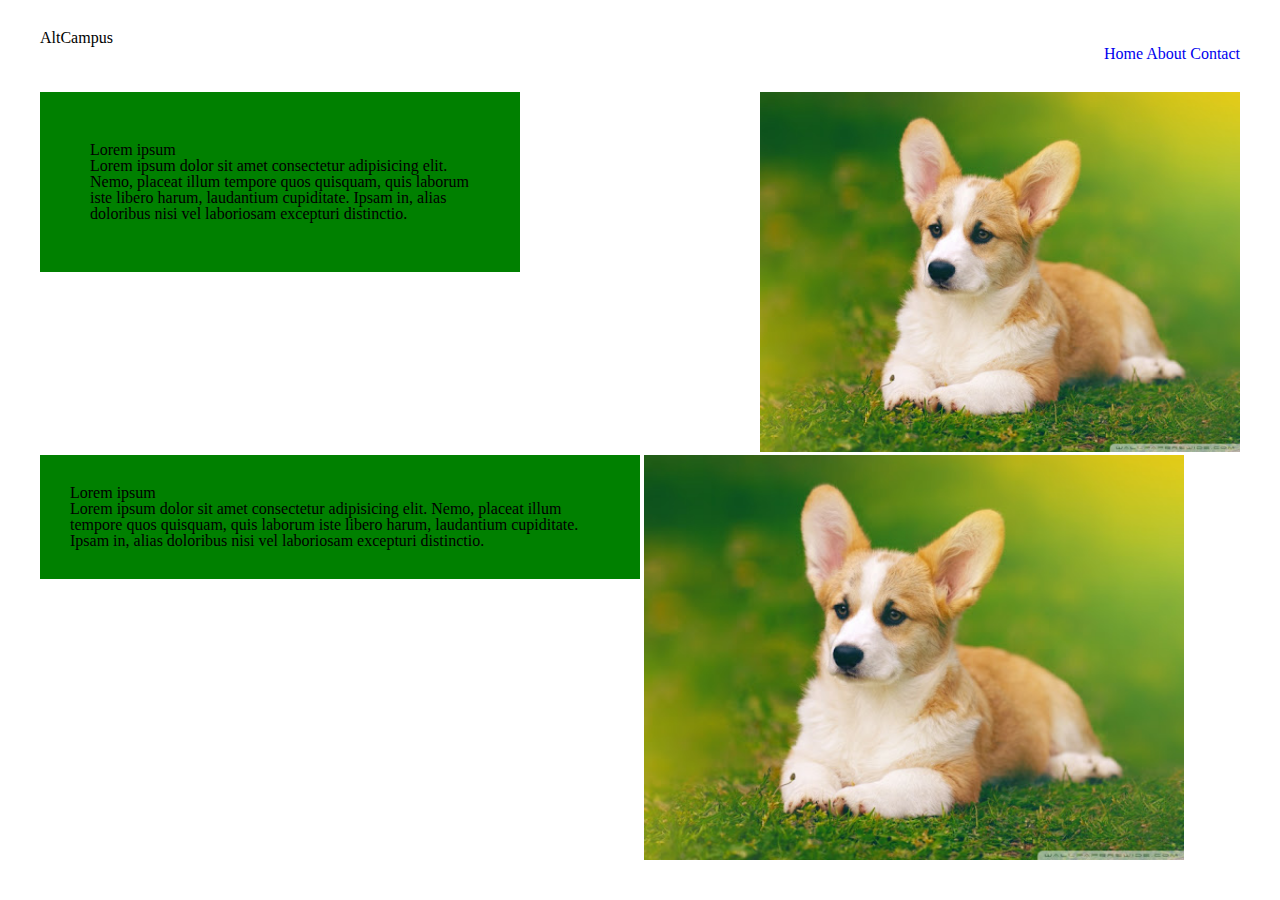
<file: exercise-1_extra/index.html>
<!DOCTYPE html>
<html lang="en">

<head>
    <meta charset="UTF-8">
    <meta name="viewport" content="width=device-width, initial-scale=1.0">
    <title>positioning-content ex1</title>
    <link rel="stylesheet" href="assets/stylesheets/style.css">
</head>

<body class="container">
    <header class="clearfix">
        <h1>AltCampus</h1>
        <nav class="nav">
            <a href="index.html">Home</a>
            <a href="about.html">About</a>
            <a href="contact.html">Contact</a>
        </nav>

    </header>

    <main>
        <article class=clearfix>
            <div class="column1">
                <h1>Lorem ipsum</h1>

                <p>Lorem ipsum dolor sit amet consectetur adipisicing elit. Nemo, placeat illum tempore quos quisquam, quis laborum iste libero harum, laudantium cupiditate. Ipsam in, alias doloribus nisi vel laboriosam excepturi distinctio.</p>

            </div>

            <div class="column2"> <img src="assets/media/dog.jpg" alt="Dog"></div>
        </article>

        <!-- Layout2 -->
        <article class="article-layout2">
            <div class="column1-layout2">
                <h1>Lorem ipsum</h1>

                <p>Lorem ipsum dolor sit amet consectetur adipisicing elit. Nemo, placeat illum tempore quos quisquam, quis laborum iste libero harum, laudantium cupiditate. Ipsam in, alias doloribus nisi vel laboriosam excepturi distinctio.</p>

            </div>


            <div class="column2-layout2"> <img class="imagel2" src="assets/media/dog.jpg" alt="Dog"></div>

        </article>
    </main>

    <footer></footer>
</body>

</html>
</file>
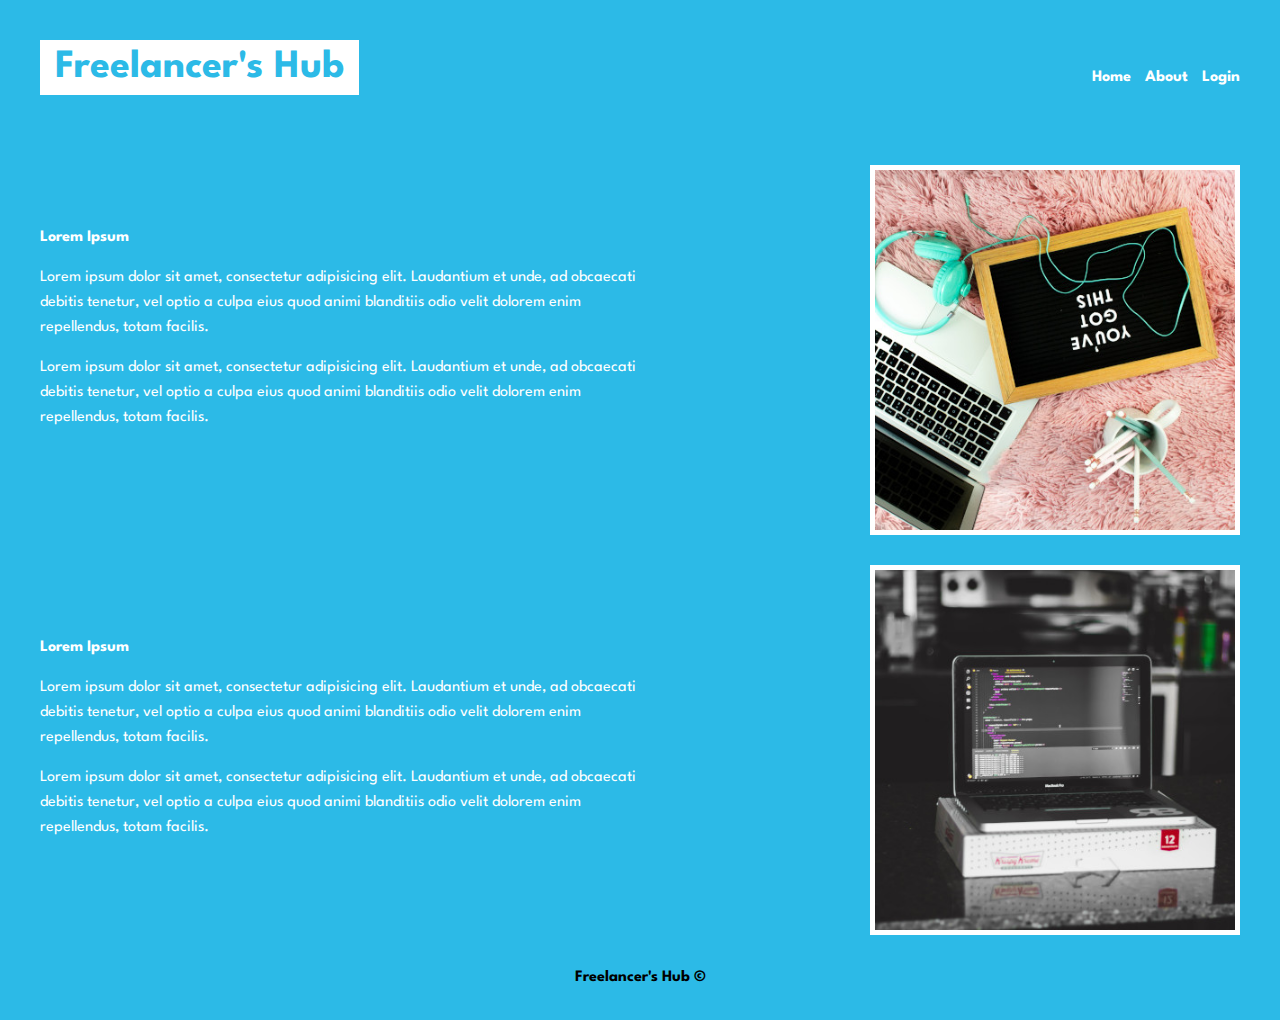
<file: exercise-2/index.html>
<!DOCTYPE html>
<html lang="en">

<head>
    <meta charset="UTF-8">
    <meta name="viewport" content="width=device-width, initial-scale=1.0">
    <link rel="stylesheet" href="assets/stylesheets/style.css">
    <title>Positioning-Content-Ex2</title>
    <!-- Font Family -->

    <link href="https://fonts.googleapis.com/css?family=Spartan:400,600,700&display=swap" rel="stylesheet">

</head>

<body>

    <header>
        <div class="container clearfix">
            <h1>
                Freelancer's Hub
            </h1>
            <nav>
                <a href="index.html">Home</a>
                <a href="about.html">About</a>
                <a href="login.html">Login</a>
            </nav>
        </div>

    </header>


    <main>
        <!-- COLUMN 1 -->

        <section class="section-1">
            <article class="article-1 clearfix container">
                <div class="column-1">
                    <h2>
                        Lorem Ipsum
                    </h2>
                    <p>Lorem ipsum dolor sit amet, consectetur adipisicing elit. Laudantium et unde, ad obcaecati debitis tenetur, vel optio a culpa eius quod animi blanditiis odio velit dolorem enim repellendus, totam facilis.</p>
                    <p>Lorem ipsum dolor sit amet, consectetur adipisicing elit. Laudantium et unde, ad obcaecati debitis tenetur, vel optio a culpa eius quod animi blanditiis odio velit dolorem enim repellendus, totam facilis.</p>
                </div>
                <div class="column-1-image"><img src="assets/media/images/column-1-image.jpg" alt="Freelancer's Kit"></div>
            </article>

            <!-- COLUMN 2 -->

            <article class="article-2 clearfix container">
                <div class="column-2">
                    <h2>
                        Lorem Ipsum
                    </h2>
                    <p>Lorem ipsum dolor sit amet, consectetur adipisicing elit. Laudantium et unde, ad obcaecati debitis tenetur, vel optio a culpa eius quod animi blanditiis odio velit dolorem enim repellendus, totam facilis.</p>
                    <p>Lorem ipsum dolor sit amet, consectetur adipisicing elit. Laudantium et unde, ad obcaecati debitis tenetur, vel optio a culpa eius quod animi blanditiis odio velit dolorem enim repellendus, totam facilis.</p>

                </div>
                <div class="column-2-image"><img src="assets/media/images/column-2-image.jpg" alt="Freelancer's Desk"></div>
            </article>
        </section>

    </main>
    <!-- FOOTER -->
    <footer class="container">
        <div>
            Freelancer's Hub &copy;
        </div>
    </footer>


</body>

</html>
</file>
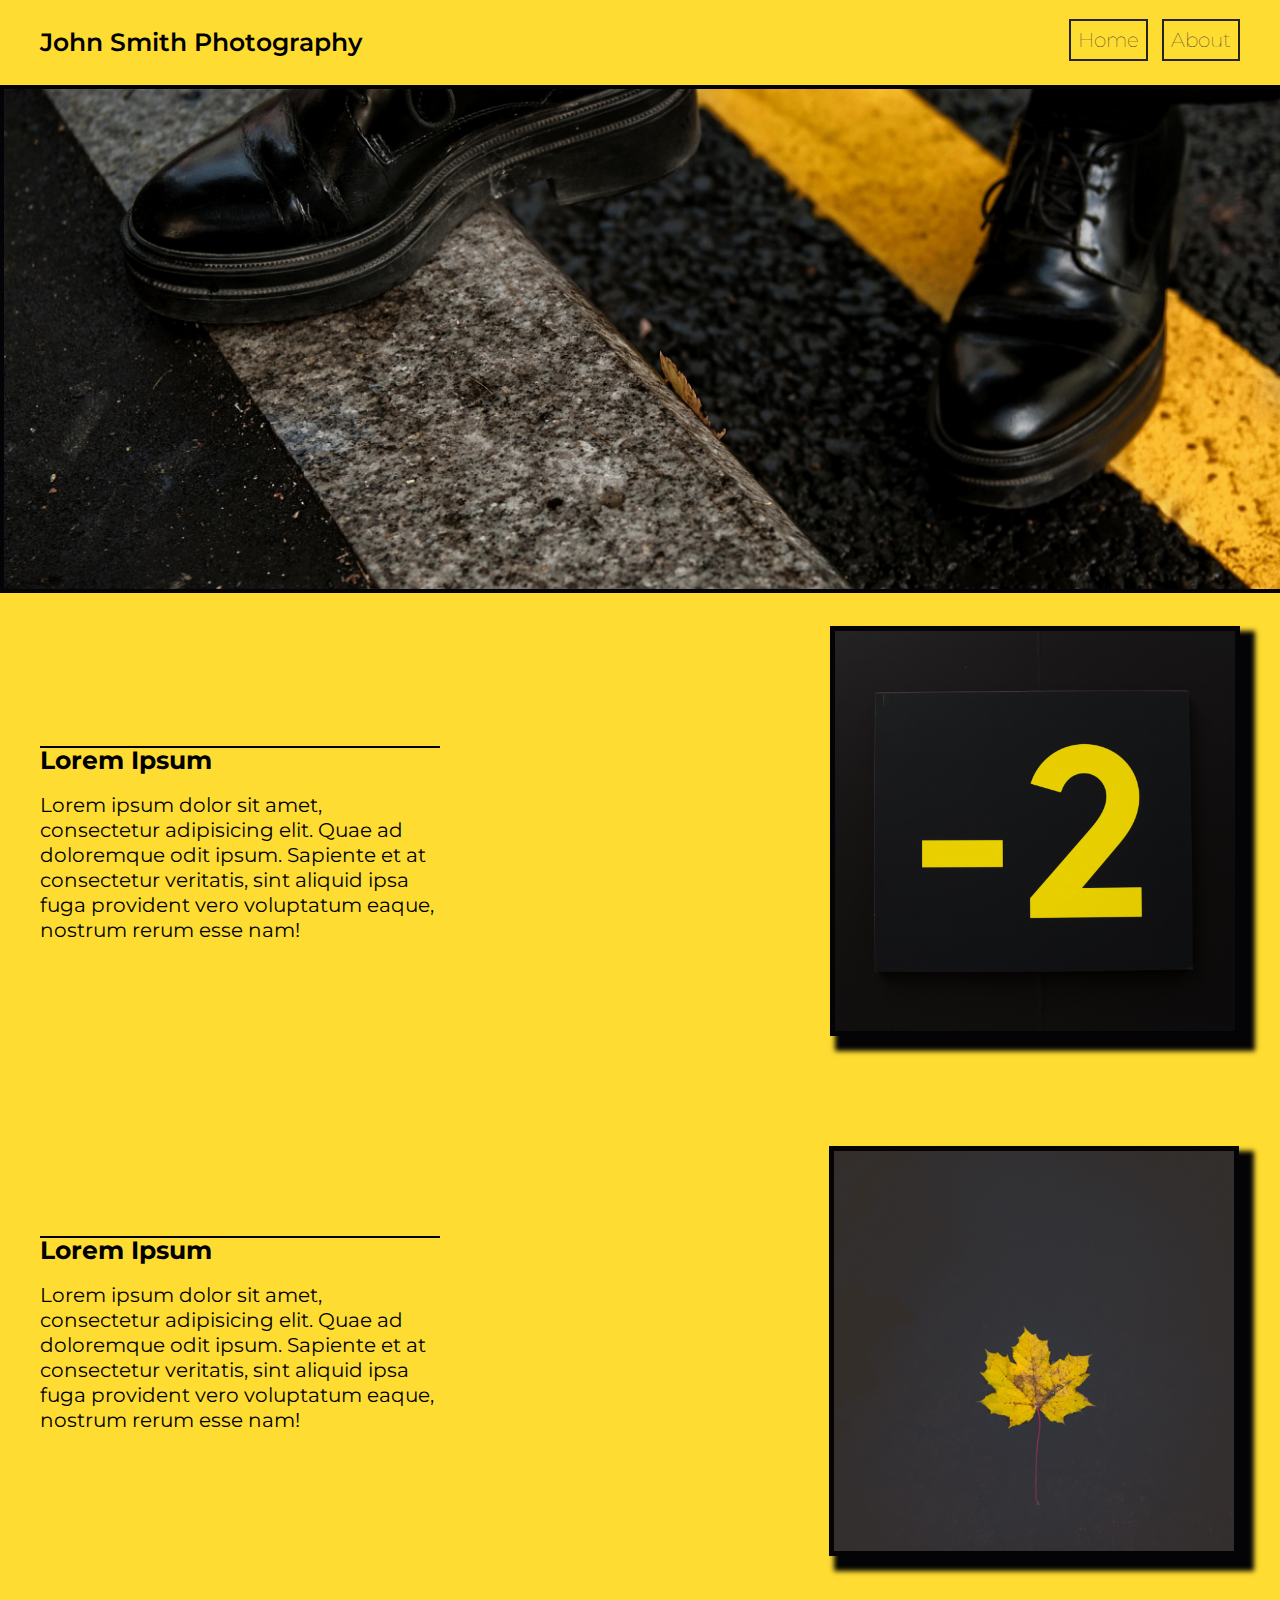
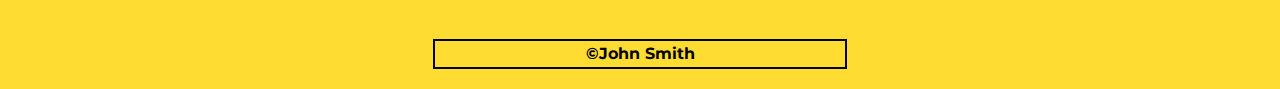
<file: exercise_1_css_positioning/index.html>
<!DOCTYPE html>
<html lang="en">

<head>
    <meta charset="UTF-8">
    <meta name="viewport" content="width=device-width, initial-scale=1.0">
    <title>CSS-Positioning-Ex1</title>
    <link rel="stylesheet" href="assets/stylesheets/style.css">
    <!-- Font Family -->
    <link href="https://fonts.googleapis.com/css?family=Montserrat:400,700&display=swap" rel="stylesheet">

</head>

<body>
    <!-- HEADER -->
    <header class="container clearfix">
        <div class="logo">
            <h1>
                John Smith Photography
            </h1>
        </div>
        <div>
            <nav class="nav">
                <a href="index.html">Home</a>
                <a href="about.html">About</a>
            </nav>
        </div>
    </header>

    <div><img class="hero-image" src="assets/media/images/photograph-4.jpg" alt="Cover Photograph"></div>

    <!-- MAIN BODY -->
    <main>
        <article class="container clearfix">
            <div class="column-1">
                <div class="dash"></div>
                <h2>Lorem Ipsum</h2>
                <p>Lorem ipsum dolor sit amet, consectetur adipisicing elit. Quae ad doloremque odit ipsum. Sapiente et at consectetur veritatis, sint aliquid ipsa fuga provident vero voluptatum eaque, nostrum rerum esse nam!</p>
            </div>
            <div class="column-1-image"> <img class="image-1" src="assets/media/images/photograph-1.jpg " alt="Photograph 1 ">
            </div>

        </article>
        <article class="container inline-block">
            <div class="column-2 ">
                <div class="dash"></div>

                <h2>Lorem Ipsum</h2>
                <p>Lorem ipsum dolor sit amet, consectetur adipisicing elit. Quae ad doloremque odit ipsum. Sapiente et at consectetur veritatis, sint aliquid ipsa fuga provident vero voluptatum eaque, nostrum rerum esse nam!</p>
            </div>
            <div class="column-2-image"> <img class=image-2 src="assets/media/images/photograph-3.jpg" alt="Photograph-2"></div>
        </article>


    </main>

    <!-- FOOTER -->
    <footer class="container ">
        <div class="footer">&copy;John Smith</div>

    </footer>
</body>

</html>
</file>
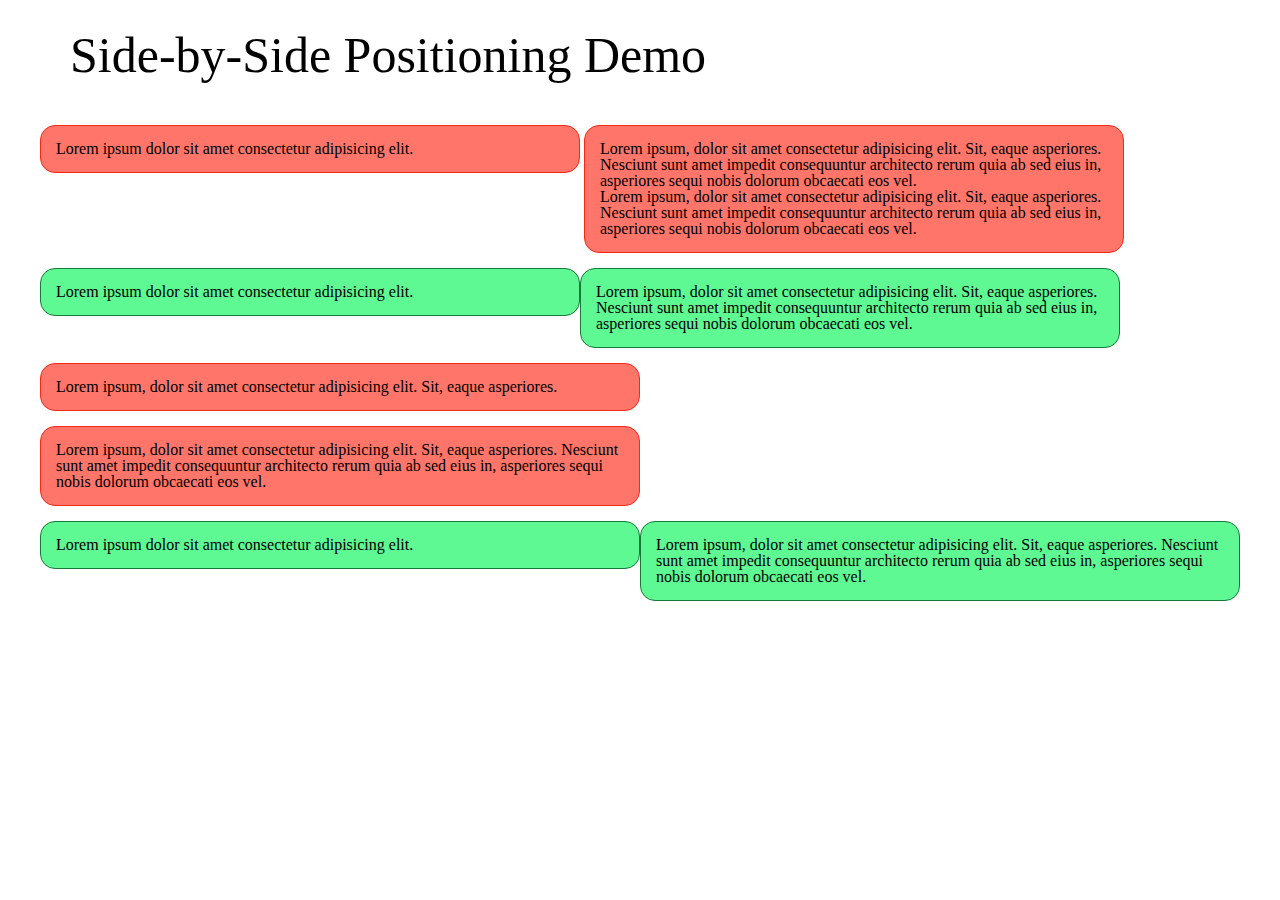
<file: pair-programming/index.html>
<!DOCTYPE html>
<html lang="en">

<head>
    <meta charset="UTF-8">
    <meta name="viewport" content="width=device-width, initial-scale=1.0">
    <link rel="stylesheet" href="assets/stylesheets/style.css">
    <title>CSS-Positioning-p2</title>
</head>

<body>

    <header class="container">
        <h1>Side-by-Side Positioning Demo</h1>

    </header>


    <main class="container">
        <section>
            <article class="column-1">
                <div class="box column-1a">
                    <p>Lorem ipsum dolor sit amet consectetur adipisicing elit.</p>
                </div>
                <div class="box column-1b">
                    <p>Lorem ipsum, dolor sit amet consectetur adipisicing elit. Sit, eaque asperiores. Nesciunt sunt amet impedit consequuntur architecto rerum quia ab sed eius in, asperiores sequi nobis dolorum obcaecati eos vel.</p>
                    <p>Lorem ipsum, dolor sit amet consectetur adipisicing elit. Sit, eaque asperiores. Nesciunt sunt amet impedit consequuntur architecto rerum quia ab sed eius in, asperiores sequi nobis dolorum obcaecati eos vel.</p>

                </div>
            </article>

            <article class="column-2 clearfix">
                <div class="box column-2a">
                    <p>Lorem ipsum dolor sit amet consectetur adipisicing elit.</p>
                </div>
                <div class="box column-2b">
                    <p>Lorem ipsum, dolor sit amet consectetur adipisicing elit. Sit, eaque asperiores. Nesciunt sunt amet impedit consequuntur architecto rerum quia ab sed eius in, asperiores sequi nobis dolorum obcaecati eos vel.</p>

                </div>
            </article>

            <article class="column-3">
                <div class="box column-3a">
                    <p>Lorem ipsum, dolor sit amet consectetur adipisicing elit. Sit, eaque asperiores. </p>
                </div>
                <div class="box column-3b">
                    <p>Lorem ipsum, dolor sit amet consectetur adipisicing elit. Sit, eaque asperiores. Nesciunt sunt amet impedit consequuntur architecto rerum quia ab sed eius in, asperiores sequi nobis dolorum obcaecati eos vel.</p>
                </div>
            </article>

            <article class="column-4 clearfix">
                <div class="box column-4a">
                    <p>Lorem ipsum dolor sit amet consectetur adipisicing elit.</p>
                </div>
                <div class="box column-4b">
                    <p>Lorem ipsum, dolor sit amet consectetur adipisicing elit. Sit, eaque asperiores. Nesciunt sunt amet impedit consequuntur architecto rerum quia ab sed eius in, asperiores sequi nobis dolorum obcaecati eos vel.</p>
                </div>
            </article>

        </section>


    </main>

    <footer>


    </footer>


</body>

</html>
</file>
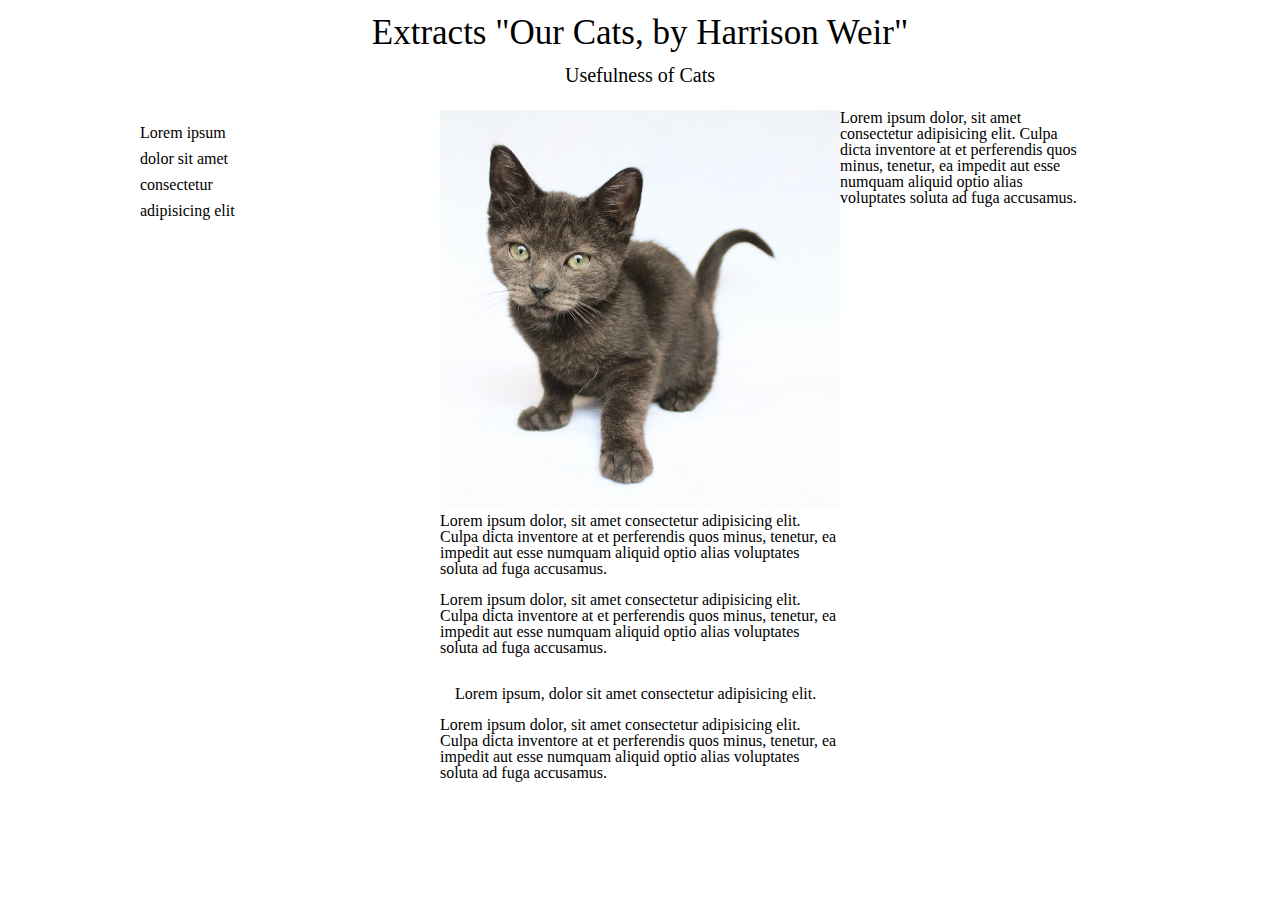
<file: project-1/index.html>
<!DOCTYPE html>
<html lang="en">

<head>
    <meta charset="UTF-8">
    <meta name="viewport" content="width=device-width, initial-scale=1.0">
    <link rel="stylesheet" href="assets/stylesheets/style.css">
    <!-- Font Family -->

    <link href="https://fonts.googleapis.com/css?family=Averia+Serif+Libre&display=swap" rel="stylesheet">

    <title>CSS-Positioning-p1</title>
</head>

<body>

    <header class="container">
        <h1>Extracts "Our Cats, by Harrison Weir"</h1>
        <div class="heading">
            <h2>Usefulness of Cats</h2>
        </div>
    </header>


    <main class="container">

        <article class="first clearfix">
            <p>
                <li> Lorem ipsum </li>
                <li>dolor sit amet</li>
                <li>consectetur </li>
                <li>adipisicing elit</li>
            </p>

        </article>

        <article class="second clearfix">
            <div class="column-2-image"> <img src="assets/media/images/cat-image.jpg" alt="Cat Image"></div>

            <p>Lorem ipsum dolor, sit amet consectetur adipisicing elit. Culpa dicta inventore at et perferendis quos minus, tenetur, ea impedit aut esse numquam aliquid optio alias voluptates soluta ad fuga accusamus.</p>
            <div></div>
            <p>Lorem ipsum dolor, sit amet consectetur adipisicing elit. Culpa dicta inventore at et perferendis quos minus, tenetur, ea impedit aut esse numquam aliquid optio alias voluptates soluta ad fuga accusamus.</p>
            <div></div>
            <p class="center-align">Lorem ipsum, dolor sit amet consectetur adipisicing elit.</p>
            <div></div>
            <p>Lorem ipsum dolor, sit amet consectetur adipisicing elit. Culpa dicta inventore at et perferendis quos minus, tenetur, ea impedit aut esse numquam aliquid optio alias voluptates soluta ad fuga accusamus.</p>

        </article>
        <article class="last clearfix">
            <div class="column-3">
                <p>Lorem ipsum dolor, sit amet consectetur adipisicing elit. Culpa dicta inventore at et perferendis quos minus, tenetur, ea impedit aut esse numquam aliquid optio alias voluptates soluta ad fuga accusamus.</p>
            </div>
        </article>
        </section>


    </main>

    <footer class="container">


    </footer>


</body>

</html>
</file>
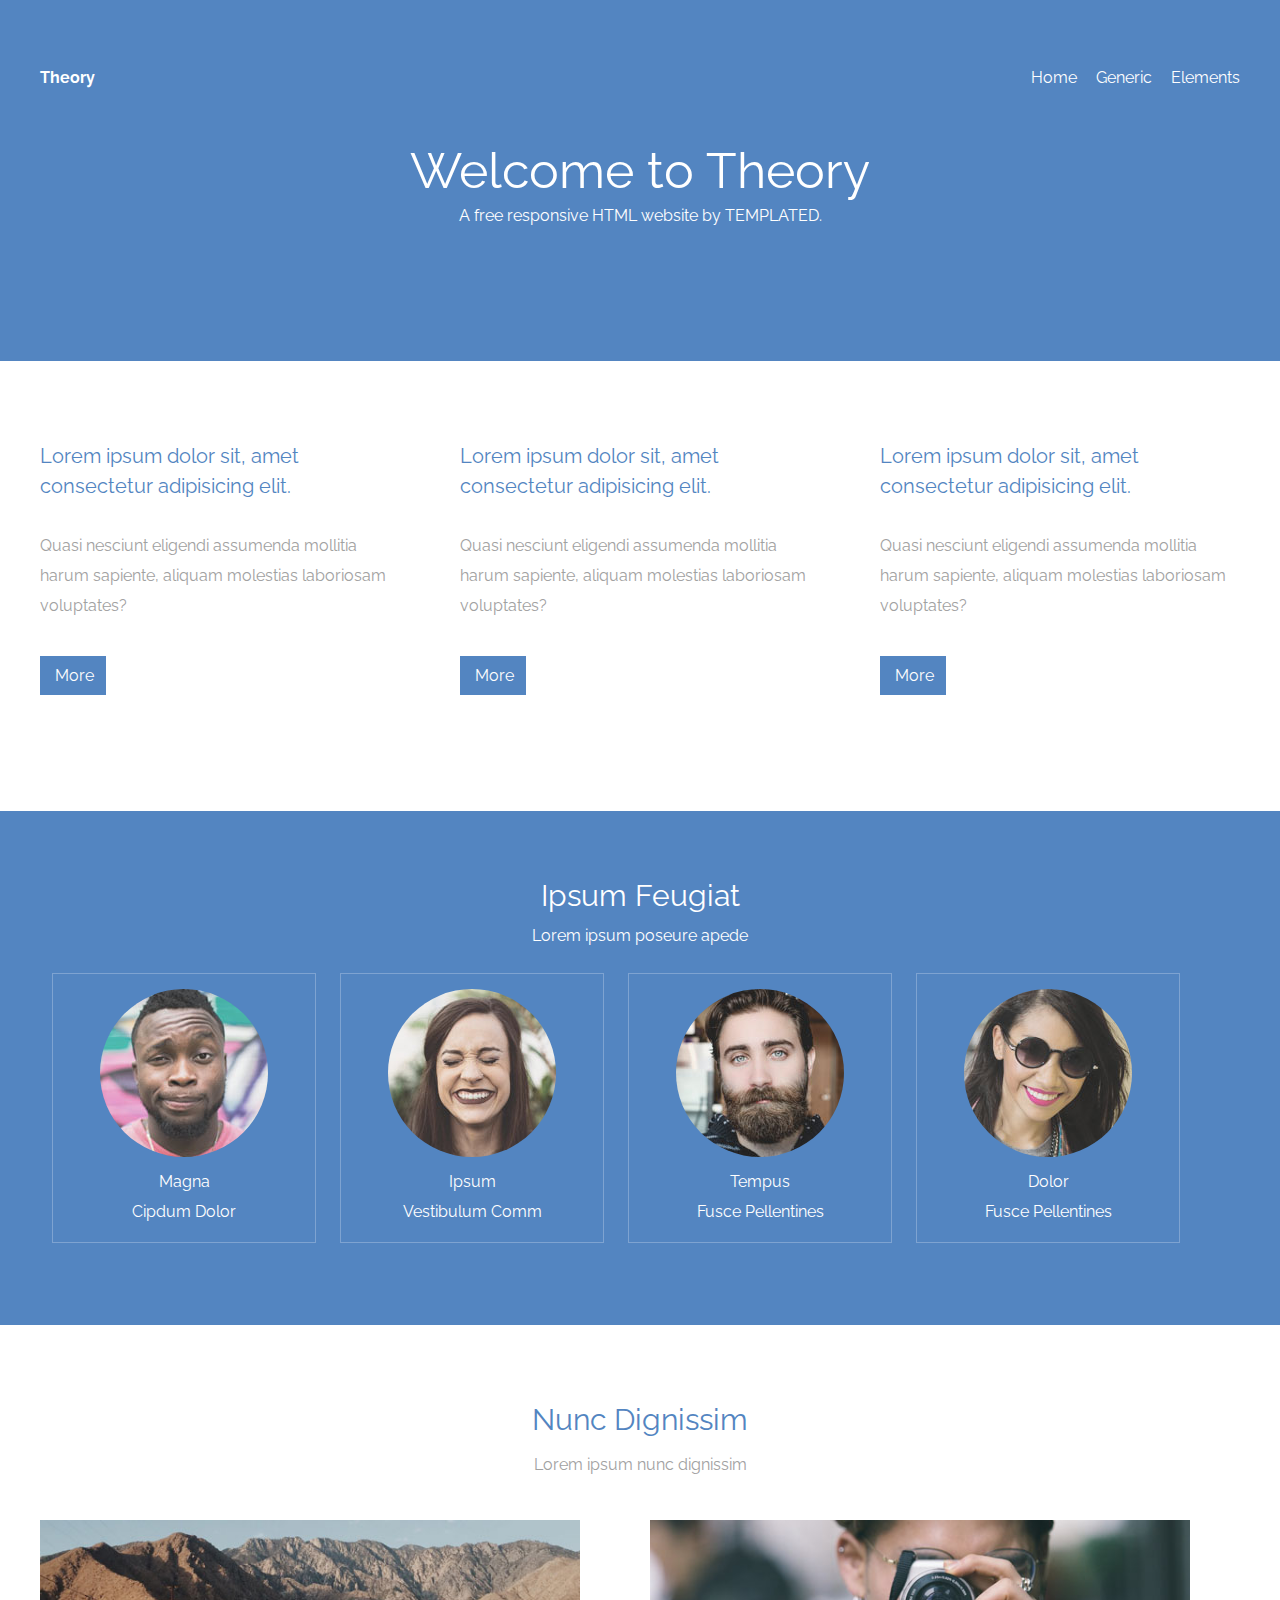
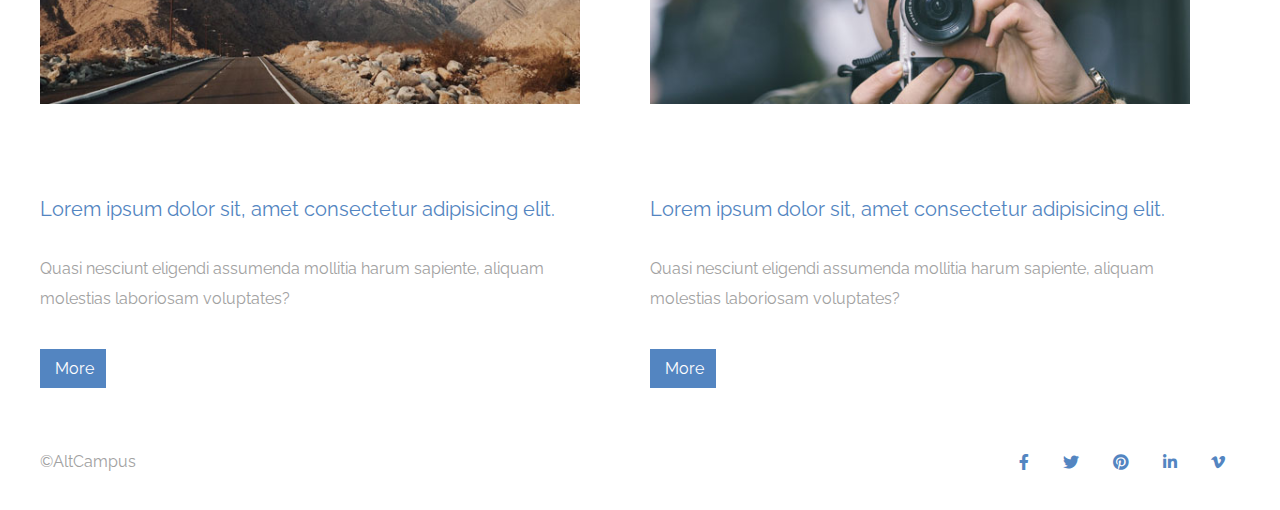
<file: project-2/index.html>
<!DOCTYPE html>
<html lang="en">

<head>
    <meta charset="UTF-8">
    <meta name="viewport" content="width=device-width, initial-scale=1.0">
    <link rel="stylesheet" href="assets/stylesheets/style.css">

    <link href="https://fonts.googleapis.com/css2?family=Raleway:wght@400;500;600&display=swap" rel="stylesheet">

    <title>Positioning-Content-P2</title>
    <!-- logo font -->
    <link rel="stylesheet" href="https://cdnjs.cloudflare.com/ajax/libs/font-awesome/5.12.1/css/all.min.css">
</head>

<body>
    <!-- Header -->

    <header>
        <div class="clearfix container header">
            <div>
                <h3 class="logo">Theory</h3>
            </div>
            <div>
                <nav>
                    <a href="index.html">Home</a>
                    <a href="generic.html">Generic</a>
                    <a href="elements.html">Elements</a>
                </nav>
            </div>
        </div>
    </header>



    <main>
        <article class="hero">
            <div class="cover container">
                <h1>Welcome to Theory</h1>
                <p class="byline">A free responsive HTML website by TEMPLATED.</p>
            </div>
        </article>


        <article class="second-section">
            <div class="container text-columns clearfix">
                <div class="text-column-one">
                    <h2 class="text-column-header"> Lorem ipsum dolor sit, amet consectetur adipisicing elit. </h2>
                    <p class="grey-text">Quasi nesciunt eligendi assumenda mollitia harum sapiente, aliquam molestias laboriosam voluptates?
                    </p>
                    <a class="more-button" href="more.html">More</a>
                </div>

                <div class="text-column-two">
                    <h2 class="text-column-header"> Lorem ipsum dolor sit, amet consectetur adipisicing elit. </h2>
                    <p class="grey-text">Quasi nesciunt eligendi assumenda mollitia harum sapiente, aliquam molestias laboriosam voluptates?
                    </p>
                    <a class="more-button" href="more.html">More</a>
                </div>

                <div class="text-column-three">
                    <h2 class="text-column-header"> Lorem ipsum dolor sit, amet consectetur adipisicing elit. </h2>
                    <p class="grey-text">Quasi nesciunt eligendi assumenda mollitia harum sapiente, aliquam molestias laboriosam voluptates?
                    </p>
                    <a class="more-button" href="more.html">More</a>
                </div>
            </div>
        </article>

        <div class="profiles-main">
            <div class="container">
                <div class="profiles">
                    <h3 class="profiles-header">Ipsum Feugiat</h3>
                    <p class="profiles-subheader">Lorem ipsum poseure apede</p>

                    <div class="profile-row clearfix">
                        <div class="profile-row-1">
                            <div class="Magna"><img class="prof-img" src="assets/media/images/pic03.jpg" alt="Magna's Profile Picture"></div>
                            <h4>Magna</h4>
                            <p>Cipdum Dolor</p>
                        </div>

                        <div class="profile-row-2">
                            <img class="prof-img" src="assets/media/images/pic04.jpg" alt="Ipsum's Profile Picture">
                            <h4>Ipsum</h4>
                            <p>Vestibulum Comm</p>
                        </div>
                        <div class="profile-row-3">
                            <img class="prof-img" src="assets/media/images/pic05.jpg" alt="Tempus' Profile Picture">
                            <h4>Tempus</h4>
                            <p>Fusce Pellentines</p>
                        </div>

                        <div class="profile-row-4">
                            <img class="prof-img" src="assets/media/images/pic06.jpg" alt="Dolor's Profile Picture">
                            <h4>Dolor</h4>
                            <p>Fusce Pellentines</p>
                        </div>
                    </div>
                </div>
            </div>
        </div>

        <article class="last-section">
            <div class="container text-image-columns clearfix">
                <div>
                    <h2 class="last-section-header">Nunc Dignissim</h2>
                    <p class="grey-text last-section-subheader">Lorem ipsum nunc dignissim</p>

                </div>
                <div class="text-image-column-one">
                    <img class="landscapes" src="assets/media/images/pic01.jpg" alt="">
                    <h2 class="text-column-header"> Lorem ipsum dolor sit, amet consectetur adipisicing elit. </h2>
                    <p class="grey-text">Quasi nesciunt eligendi assumenda mollitia harum sapiente, aliquam molestias laboriosam voluptates?
                    </p>
                    <a class="more-button" href="more.html">More</a>
                </div>

                <div class="text-image-column-two">
                    <img class="landscapes" src="assets/media/images/pic02.jpg" alt="">
                    <h2 class="text-column-header"> Lorem ipsum dolor sit, amet consectetur adipisicing elit. </h2>
                    <p class="grey-text">Quasi nesciunt eligendi assumenda mollitia harum sapiente, aliquam molestias laboriosam voluptates?
                    </p>
                    <a class="more-button" href="more.html">More</a>
                </div>
        </article>
    </main>

    <footer class="container ">
        <div class="copyright">
            <p class="grey-text">&copy;AltCampus</p>
        </div>
        <nav>
            <ul>
                <li><a class="bottom-nav" href="https://facebook.com"><i class="fab fa-facebook-f"></i></a></li>
                <li><a class="bottom-nav" href="https://twitter.com"><i class="fab fa-twitter"></i></a></li>
                <li><a class="bottom-nav" href="https://pinterest.com"><i class="fab fa-pinterest"></i></a></li>
                <li><a class="bottom-nav" href="https://linkedin.com"><i class="fab fa-linkedin-in"></i></a></li>
                <li><a class="bottom-nav" href="https://vimeo.com"><i class="fab fa-vimeo-v"></i></i></a></li>

            </ul>
        </nav>


    </footer>


</body>

</html>
</file>
<file: exercise-1_extra/assets/stylesheets/style.css>
/* http://meyerweb.com/eric/tools/css/reset/ 
   v2.0 | 20110126
   License: none (public domain)
*/

html,
body,
div,
span,
applet,
object,
iframe,
h1,
h2,
h3,
h4,
h5,
h6,
p,
blockquote,
pre,
a,
abbr,
acronym,
address,
big,
cite,
code,
del,
dfn,
em,
img,
ins,
kbd,
q,
s,
samp,
small,
strike,
strong,
sub,
sup,
tt,
var,
b,
u,
i,
center,
dl,
dt,
dd,
ol,
ul,
li,
fieldset,
form,
label,
legend,
table,
caption,
tbody,
tfoot,
thead,
tr,
th,
td,
article,
aside,
canvas,
details,
embed,
figure,
figcaption,
footer,
header,
hgroup,
menu,
nav,
output,
ruby,
section,
summary,
time,
mark,
audio,
video {
    margin: 0;
    padding: 0;
    border: 0;
    font-size: 100%;
    font: inherit;
    vertical-align: baseline;
}


/* HTML5 display-role reset for older browsers */

article,
aside,
details,
figcaption,
figure,
footer,
header,
hgroup,
menu,
nav,
section {
    display: block;
}

body {
    line-height: 1;
}

ol,
ul {
    list-style: none;
}

blockquote,
q {
    quotes: none;
}

blockquote:before,
blockquote:after,
q:before,
q:after {
    content: '';
    content: none;
}

table {
    border-collapse: collapse;
    border-spacing: 0;
}


/* CSS RESET ENDS */

.container {
    max-width: 1200px;
    margin: 0 auto;
}

header {
    padding-top: 30px;
    padding-bottom: 30px;
}

.nav {
    float: right;
}

a {
    text-decoration: none;
}

.column1 {
    padding: 50px;
    padding-bottom: 50px;
    width: 40%;
    background-color: green;
    float: left;
    box-sizing: border-box;
}

.column2 {
    float: right;
    width: 40%;
}

.clearfix:before,
.clearfix:after {
    content: "";
    display: table;
}

.clearfix:after {
    clear: both;
}


/* Layout 2 */

h2 {
    display: inline-block;
    text-align: left;
    width: 300px
}

.column1-layout2 {
    padding: 30px;
    width: 50%;
    background-color: green;
    display: inline-block;
    vertical-align: top;
    box-sizing: border-box;
}

.column2-layout2 {
    width: 45%;
    text-align: right;
    display: inline-block;
}

img {
    width: 100%;
}
</file>
<file: exercise-2/assets/stylesheets/style.css>
/* http://meyerweb.com/eric/tools/css/reset/ 
   v2.0 | 20110126
   License: none (public domain)
*/
        
        html,
        body,
        div,
        span,
        applet,
        object,
        iframe,
        h1,
        h2,
        h3,
        h4,
        h5,
        h6,
        p,
        blockquote,
        pre,
        a,
        abbr,
        acronym,
        address,
        big,
        cite,
        code,
        del,
        dfn,
        em,
        img,
        ins,
        kbd,
        q,
        s,
        samp,
        small,
        strike,
        strong,
        sub,
        sup,
        tt,
        var,
        b,
        u,
        i,
        center,
        dl,
        dt,
        dd,
        ol,
        ul,
        li,
        fieldset,
        form,
        label,
        legend,
        table,
        caption,
        tbody,
        tfoot,
        thead,
        tr,
        th,
        td,
        article,
        aside,
        canvas,
        details,
        embed,
        figure,
        figcaption,
        footer,
        header,
        hgroup,
        menu,
        nav,
        output,
        ruby,
        section,
        summary,
        time,
        mark,
        audio,
        video {
            margin: 0;
            padding: 0;
            border: 0;
            font-size: 100%;
            font: inherit;
            vertical-align: baseline;
        }
        /* HTML5 display-role reset for older browsers */
        
        article,
        aside,
        details,
        figcaption,
        figure,
        footer,
        header,
        hgroup,
        menu,
        nav,
        section {
            display: block;
        }
        
        body {
            line-height: 1;
        }
        
        ol,
        ul {
            list-style: none;
        }
        
        blockquote,
        q {
            quotes: none;
        }
        
        blockquote:before,
        blockquote:after,
        q:before,
        q:after {
            content: '';
            content: none;
        }
        
        table {
            border-collapse: collapse;
            border-spacing: 0;
        }
        /* css reset ends */
        /* global */
        
        body {
            background-color: #2cbae7;
        }
        
        .container {
            max-width: 1200px;
            margin: 0 auto;
            font-family: 'Spartan', sans-serif;
            line-height: 25px;
        }
        
        h2 {
            font-weight: bold;
            color: #ffffff;
        }
        
        p {
            color: #ffffff;
            padding-top: 15px;
        }
        
        .clearfix:before,
        .clearfix:after {
            content: "";
            display: table;
        }
        
        .clearfix:after {
            clear: both;
        }
        /* header */
        
        h1 {
            font-weight: bolder;
            font-size: 40px;
            float: left;
            background-color: #ffffff;
            color: #2cbae7;
            padding: 15px
        }
        
        nav {
            float: right;
            padding-top: 25px;
        }
        
        a {
            text-decoration: none;
            color: #ffffff;
            padding-top: 25px;
            padding-left: 10px;
            font-weight: 700;
            box-sizing: border-box;
        }
        
        header {
            background-color: #2cbae7;
            padding: 40px;
            box-sizing: border-box;
        }
        /* column 1 */
        
        main {
            background-color: #2cbae7;
        }
        
        .column-1 {
            float: left;
            width: 50%;
            padding-top: 60px;
            box-sizing: border-box;
        }
        
        .column-1-image {
            float: right;
            width: 30%;
            box-sizing: border-box;
        }
        
        .column-1-image img {
            float: right;
            border: 5px solid #ffffff;
        }
        
        .article-1 {
            padding-top: 30px;
            padding-bottom: 30px;
        }
        /* column 2 */
        
        .column-2 {
            float: left;
            width: 50%;
            box-sizing: border-box;
            padding-top: 70px;
        }
        
        .column-2-image {
            float: right;
            width: 30%;
            box-sizing: border-box;
        }
        
        .column-2-image img {
            float: right;
            border: 5px solid #ffffff;
        }
        
        img {
            width: 100%;
        }
        /* footer */
        
        footer {
            text-align: center;
            font-weight: bold;
            padding: 30px;
            width: 100%;
        }
</file>
<file: exercise_1_css_positioning/assets/stylesheets/style.css>
/* http://meyerweb.com/eric/tools/css/reset/ 
   v2.0 | 20110126
   License: none (public domain)
*/

html,
body,
div,
span,
applet,
object,
iframe,
h1,
h2,
h3,
h4,
h5,
h6,
p,
blockquote,
pre,
a,
abbr,
acronym,
address,
big,
cite,
code,
del,
dfn,
em,
img,
ins,
kbd,
q,
s,
samp,
small,
strike,
strong,
sub,
sup,
tt,
var,
b,
u,
i,
center,
dl,
dt,
dd,
ol,
ul,
li,
fieldset,
form,
label,
legend,
table,
caption,
tbody,
tfoot,
thead,
tr,
th,
td,
article,
aside,
canvas,
details,
embed,
figure,
figcaption,
footer,
header,
hgroup,
menu,
nav,
output,
ruby,
section,
summary,
time,
mark,
audio,
video {
    margin: 0;
    padding: 0;
    border: 0;
    font-size: 100%;
    font: inherit;
    vertical-align: baseline;
}


/* HTML5 display-role reset for older browsers */

article,
aside,
details,
figcaption,
figure,
footer,
header,
hgroup,
menu,
nav,
section {
    display: block;
}

body {
    line-height: 1;
}

ol,
ul {
    list-style: none;
}

blockquote,
q {
    quotes: none;
}

blockquote:before,
blockquote:after,
q:before,
q:after {
    content: '';
    content: none;
}

table {
    border-collapse: collapse;
    border-spacing: 0;
}


/* CSS Reset Ends */


/* Common */

.container {
    width: 1200px;
    margin: 0 auto;
}

body {
    background-color: #fedc32;
    font-family: 'Montserrat', sans-serif;
}

.clearfix:before,
.clearfix:after {
    content: "";
    display: table;
}

.clearfix:after {
    clear: both;
}

h2 {
    font-weight: bold;
    font-size: 25px;
}

p {
    line-height: 25px;
    font-size: 20px;
    margin-top: 20px;
    margin-bottom: 20px;
}

.dash {
    width: 100%;
    height: 2px;
    background-color: black;
}


/* HEADER */

.logo {
    float: left;
    font-size: 25px;
    font-weight: 600;
    width: 300;
}

.nav {
    float: right;
}

a {
    text-decoration: none;
    font-size: 20px;
    font-weight: lighter;
    color: #242425;
    padding: 7px;
    margin-left: 10px;
    border: solid 2px #242425;
}

header {
    padding: 30px;
}


/* MAIN */


/* Column 1 */

.hero-image {
    object-fit: cover;
    height: 500px;
    width: 100%;
    border: solid 4px #040406;
    margin-bottom: 30px;
}

.column-1 {
    width: 400px;
    height: 400px;
    float: left;
    margin-top: 120px;
}

.image-1 {
    width: 400px;
    height: 400px;
    object-fit: cover;
    float: right;
    border: 5px solid #040406;
    box-shadow: 10px 10px 5px 5px #040406;
}

.column-break {
    width: 100%;
    border: dashed 1px #040406;
}


/* Column 2 */

.column-2 {
    width: 400px;
    text-align: left;
    vertical-align: top;
    display: inline-block;
    margin-top: 90px;
}

.column-2-image {
    width: 795px;
    height: 400px;
    display: inline-block;
    text-align: right;
}

.image-2 {
    width: 400px;
    height: 400px;
    object-fit: cover;
    border: 5px solid #040406;
    display: inline-block;
    text-align: right;
    box-shadow: 10px 10px 5px 5px #040406;
}


/* Footer */

footer {
    padding: 20px;
    padding-top: 80px;
    text-align: center;
}

.footer {
    text-align: center;
    width: 400px;
    border: 2px solid #040406;
    display: inline-block;
    font-weight: bold;
    padding: 5px;
}
</file>
<file: pair-programming/assets/stylesheets/style.css>
/* http://meyerweb.com/eric/tools/css/reset/ 
   v2.0 | 20110126
   License: none (public domain)
*/

html,
body,
div,
span,
applet,
object,
iframe,
h1,
h2,
h3,
h4,
h5,
h6,
p,
blockquote,
pre,
a,
abbr,
acronym,
address,
big,
cite,
code,
del,
dfn,
em,
img,
ins,
kbd,
q,
s,
samp,
small,
strike,
strong,
sub,
sup,
tt,
var,
b,
u,
i,
center,
dl,
dt,
dd,
ol,
ul,
li,
fieldset,
form,
label,
legend,
table,
caption,
tbody,
tfoot,
thead,
tr,
th,
td,
article,
aside,
canvas,
details,
embed,
figure,
figcaption,
footer,
header,
hgroup,
menu,
nav,
output,
ruby,
section,
summary,
time,
mark,
audio,
video {
    margin: 0;
    padding: 0;
    border: 0;
    font-size: 100%;
    font: inherit;
    vertical-align: baseline;
}


/* HTML5 display-role reset for older browsers */

article,
aside,
details,
figcaption,
figure,
footer,
header,
hgroup,
menu,
nav,
section {
    display: block;
}

body {
    line-height: 1;
}

ol,
ul {
    list-style: none;
}

blockquote,
q {
    quotes: none;
}

blockquote:before,
blockquote:after,
q:before,
q:after {
    content: '';
    content: none;
}

table {
    border-collapse: collapse;
    border-spacing: 0;
}


/* css reset ends */


/* global */

* {
    box-sizing: border-box;
}

.box {
    border-radius: 15px;
}

.container {
    width: 1200px;
    margin: 0 auto;
}

.column-1,
.column-2,
.column-3,
.column-4 {
    padding-top: 15px;
}


/* header */

h1 {
    padding: 30px;
    text-align: left;
    font-size: 50px;
}


/* column 1 */

.column-1a,
.column-1b {
    background-color: #ff7569;
    display: inline-block;
    border: 1px solid #f52916;
    padding: 15px;
}

.column-1a {
    width: 45%;
    display: inline-block;
    text-align: left;
    vertical-align: top;
}

.column-1b {
    width: 45%;
    display: inline-block;
    text-align: left;
}


/* Column 2 */

.clearfix:before,
.clearfix:after {
    content: "";
    display: table;
}

.clearfix:after {
    clear: both;
}

.column-2a,
.column-2b {
    width: 45%;
    background-color: #5ef993;
    border: 1px solid #18793a;
    padding: 15px;
    float: left;
}

.column-2b {
    width: 45%;
    float: left;
    padding: 15px;
}


/* Column 3 */

.column-3a,
.column-3b {
    background-color: #ff7569;
    display: inline-block;
    border: 1px solid #f52916;
    padding: 15px;
}

.column-3a {
    width: 50%;
    display: inline-block;
    text-align: left;
    vertical-align: top;
    margin-bottom: 15px;
}

.column-3b {
    width: 50%;
    display: inline-block;
    text-align: left;
}


/* Column 4 */

.column-4a,
.column-4b {
    width: 50%;
    background-color: #5ef993;
    border: 1px solid #18793a;
    padding: 15px;
    float: left;
}
</file>
<file: project-1/assets/stylesheets/style.css>
/* http://meyerweb.com/eric/tools/css/reset/ 
   v2.0 | 20110126
   License: none (public domain)
*/
    
    html,
    body,
    div,
    span,
    applet,
    object,
    iframe,
    h1,
    h2,
    h3,
    h4,
    h5,
    h6,
    p,
    blockquote,
    pre,
    a,
    abbr,
    acronym,
    address,
    big,
    cite,
    code,
    del,
    dfn,
    em,
    img,
    ins,
    kbd,
    q,
    s,
    samp,
    small,
    strike,
    strong,
    sub,
    sup,
    tt,
    var,
    b,
    u,
    i,
    center,
    dl,
    dt,
    dd,
    ol,
    ul,
    li,
    fieldset,
    form,
    label,
    legend,
    table,
    caption,
    tbody,
    tfoot,
    thead,
    tr,
    th,
    td,
    article,
    aside,
    canvas,
    details,
    embed,
    figure,
    figcaption,
    footer,
    header,
    hgroup,
    menu,
    nav,
    output,
    ruby,
    section,
    summary,
    time,
    mark,
    audio,
    video {
        margin: 0;
        padding: 0;
        border: 0;
        font-size: 100%;
        font: inherit;
        vertical-align: baseline;
    }
    /* HTML5 display-role reset for older browsers */
    
    article,
    aside,
    details,
    figcaption,
    figure,
    footer,
    header,
    hgroup,
    menu,
    nav,
    section {
        display: block;
    }
    
    body {
        line-height: 1;
    }
    
    ol,
    ul {
        list-style: none;
    }
    
    blockquote,
    q {
        quotes: none;
    }
    
    blockquote:before,
    blockquote:after,
    q:before,
    q:after {
        content: '';
        content: none;
    }
    
    table {
        border-collapse: collapse;
        border-spacing: 0;
    }
    /* css reset ends */
    /* global */
    
    * {
        box-sizing: border-box;
    }
    
    .clearfix:before,
    .clearfix:after {
        content: "";
        display: table;
    }
    
    .clearfix:after {
        clear: both;
    }
    
    .container {
        width: 1000px;
        margin: 0 auto;
    }
    
    p {
        padding-bottom: 15px;
    }
    /* header */
    
    header {
        padding-bottom: 15px;
    }
    
    h1 {
        font-size: 35px;
        text-align: center;
        padding: 15px;
    }
    
    h2 {
        font-size: 20px;
        text-align: center;
        padding-bottom: 10px;
    }
    
    .first {
        float: left;
        width: 30%;
    }
    /* Column 1 */
    
    .column-1 {
        float: left;
        width: 25%;
    }
    
    li {
        list-style: none;
        padding-bottom: 10px;
    }
    /* Column 2 */
    
    .column-2 {
        float: left;
        width: 40%;
    }
    
    .column-2-image {
        width: 40%;
    }
    
    .second {
        float: left;
        width: 40%;
    }
    
    .center-align {
        padding: 15px;
    }
    /* Column-3 */
    
    .last {
        float: left;
        width: 25%;
    }
</file>
<file: project-2/assets/stylesheets/style.css>
/* http://meyerweb.com/eric/tools/css/reset/ 
   v2.0 | 20110126
   License: none (public domain)
*/
                
                html,
                body,
                div,
                span,
                applet,
                object,
                iframe,
                h1,
                h2,
                h3,
                h4,
                h5,
                h6,
                p,
                blockquote,
                pre,
                a,
                abbr,
                acronym,
                address,
                big,
                cite,
                code,
                del,
                dfn,
                em,
                img,
                ins,
                kbd,
                q,
                s,
                samp,
                small,
                strike,
                strong,
                sub,
                sup,
                tt,
                var,
                b,
                u,
                i,
                center,
                dl,
                dt,
                dd,
                ol,
                ul,
                li,
                fieldset,
                form,
                label,
                legend,
                table,
                caption,
                tbody,
                tfoot,
                thead,
                tr,
                th,
                td,
                article,
                aside,
                canvas,
                details,
                embed,
                figure,
                figcaption,
                footer,
                header,
                hgroup,
                menu,
                nav,
                output,
                ruby,
                section,
                summary,
                time,
                mark,
                audio,
                video {
                    margin: 0;
                    padding: 0;
                    border: 0;
                    font-size: 100%;
                    font: inherit;
                    vertical-align: baseline;
                }
                /* HTML5 display-role reset for older browsers */
                
                article,
                aside,
                details,
                figcaption,
                figure,
                footer,
                header,
                hgroup,
                menu,
                nav,
                section {
                    display: block;
                }
                
                body {
                    line-height: 1;
                }
                
                ol,
                ul {
                    list-style: none;
                }
                
                blockquote,
                q {
                    quotes: none;
                }
                
                blockquote:before,
                blockquote:after,
                q:before,
                q:after {
                    content: '';
                    content: none;
                }
                
                table {
                    border-collapse: collapse;
                    border-spacing: 0;
                }
                /* css reset ends */
                /* global  */
                
                * {
                    box-sizing: border-box;
                    line-height: 30px;
                }
                
                body {
                    font-family: 'Raleway', sans-serif;
                }
                
                .container {
                    max-width: 1200px;
                    margin: 0 auto;
                }
                
                .clearfix:before,
                .clearfix:after {
                    content: "";
                    display: table;
                }
                
                .clearfix:after {
                    clear: both;
                }
                
                h1,
                h3,
                p,
                h4,
                .name {
                    color: #ffffff;
                }
                
                h2 {
                    color: #5385c1;
                    padding-bottom: 15px;
                }
                
                .grey-text {
                    color: #a1a1a1;
                    padding-bottom: 40px;
                }
                
                .more-button {
                    background-color: #5385c1;
                }
                /* Header */
                
                .header {
                    padding-top: 70px;
                    padding-bottom: 70px;
                }
                
                .logo {
                    float: left;
                    font-weight: bold;
                }
                
                nav {
                    float: right;
                }
                
                a {
                    text-decoration: none;
                    color: #ffffff;
                    padding-left: 15px;
                }
                
                header {
                    background-color: #5385c1;
                }
                /* cover */
                
                .hero {
                    background-color: #5385c1;
                }
                
                .cover {
                    text-align: center;
                    width: 100%;
                }
                
                h1 {
                    font-size: 50px;
                    padding-bottom: 15px;
                }
                
                .byline {
                    padding-bottom: 130px;
                }
                /* text columns */
                
                .text-columns {
                    width: 100%;
                }
                
                .text-column-header {
                    font-size: 20px;
                    padding-top: 80px;
                    padding-bottom: 30px;
                }
                
                .text-column-one {
                    width: 30%;
                    float: left;
                    padding-bottom: 70px;
                }
                
                .text-column-two {
                    width: 30%;
                    float: left;
                    margin-left: 60px;
                    padding-bottom: 70px;
                }
                
                .text-column-three {
                    width: 30%;
                    float: left;
                    margin-left: 60px;
                    padding-bottom: 70px;
                }
                
                .more-button {
                    padding-top: 10px;
                    padding-bottom: 10px;
                    padding-right: 12px;
                }
                
                .text-columns {
                    padding-bottom: 50px;
                }
                /* Profiles */
                
                .profiles {
                    width: 100%;
                }
                
                .profiles-main {
                    width: 100%;
                    background-color: #5385c1;
                    padding-top: 70px;
                    padding-bottom: 70px;
                }
                
                .profiles-header {
                    text-align: center;
                    font-size: 30px;
                }
                
                .profiles-subheader {
                    text-align: center;
                    padding-top: 10px;
                    padding-bottom: 10px;
                }
                
                .h4 {
                    font-size: 30px;
                }
                
                .profile-row {
                    width: 100%;
                    background-color: #5385c1;
                }
                
                .profile-row-1,
                .profile-row-2,
                .profile-row-3,
                .profile-row-4 {
                    float: left;
                    width: 22%;
                    background-color: #5385c1;
                    border: 1px solid #7ea3d1;
                    text-align: center;
                    margin: 1%;
                    padding: 15px 0;
                }
                
                .prof-img {
                    border-radius: 50%;
                    max-width: 100%;
                }
                /* Section four */
                
                .last-section-header {
                    text-align: center;
                    font-size: 30px;
                    padding-top: 80px
                }
                
                .last-section-subheader {
                    text-align: center;
                }
                
                .text-image-columns {
                    width: 100%;
                }
                
                .text-image-column-one {
                    width: 45%;
                    float: left;
                    margin-left: 0px;
                    padding-bottom: 70px;
                }
                
                .text-image-column-two {
                    width: 45%;
                    float: left;
                    margin-left: 70px;
                    padding-bottom: 70px;
                }
                
                .landscapes {
                    max-width: 100%;
                }
                /* Footer */
                
                .copyright {
                    float: left;
                }
                
                li {
                    display: inline-block;
                    text-align: right;
                }
                
                .bottom-nav {
                    color: #5385c1;
                    padding-right: 15px;
                    float: right
                }
</file>
